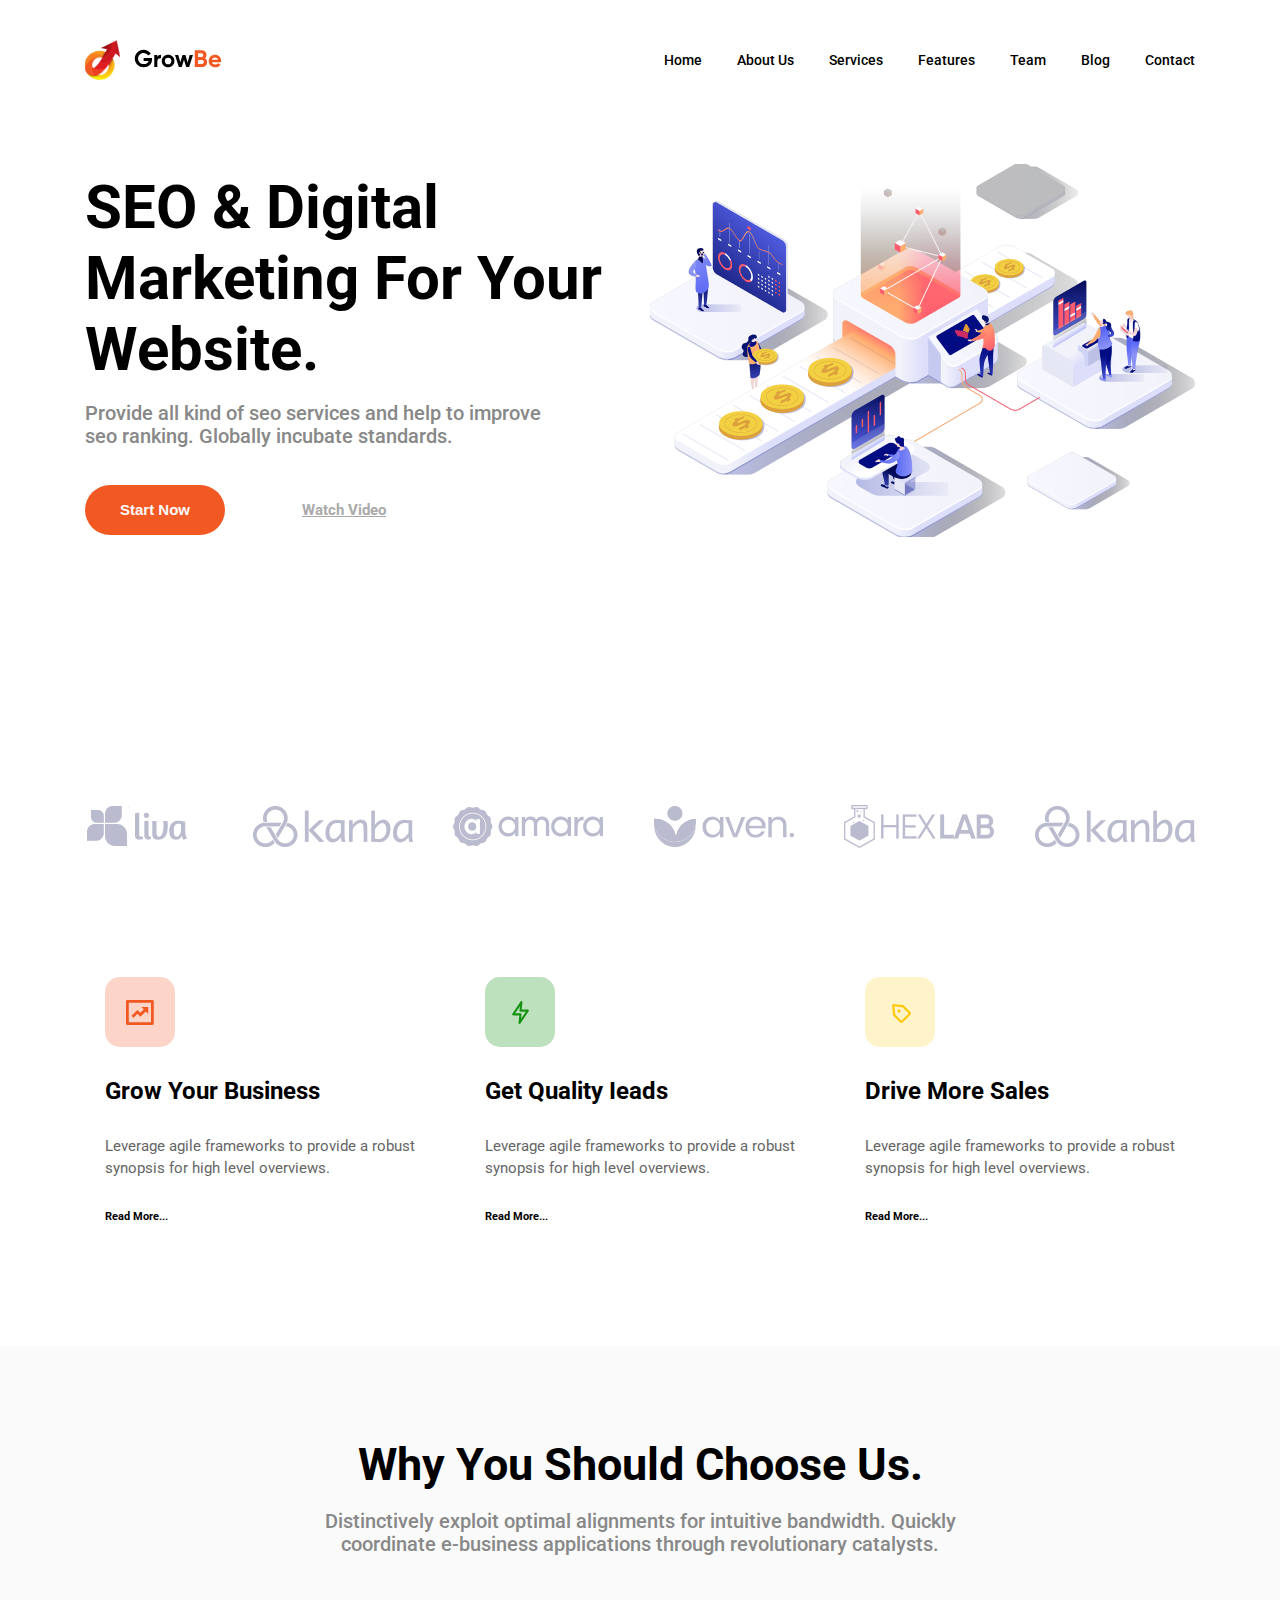
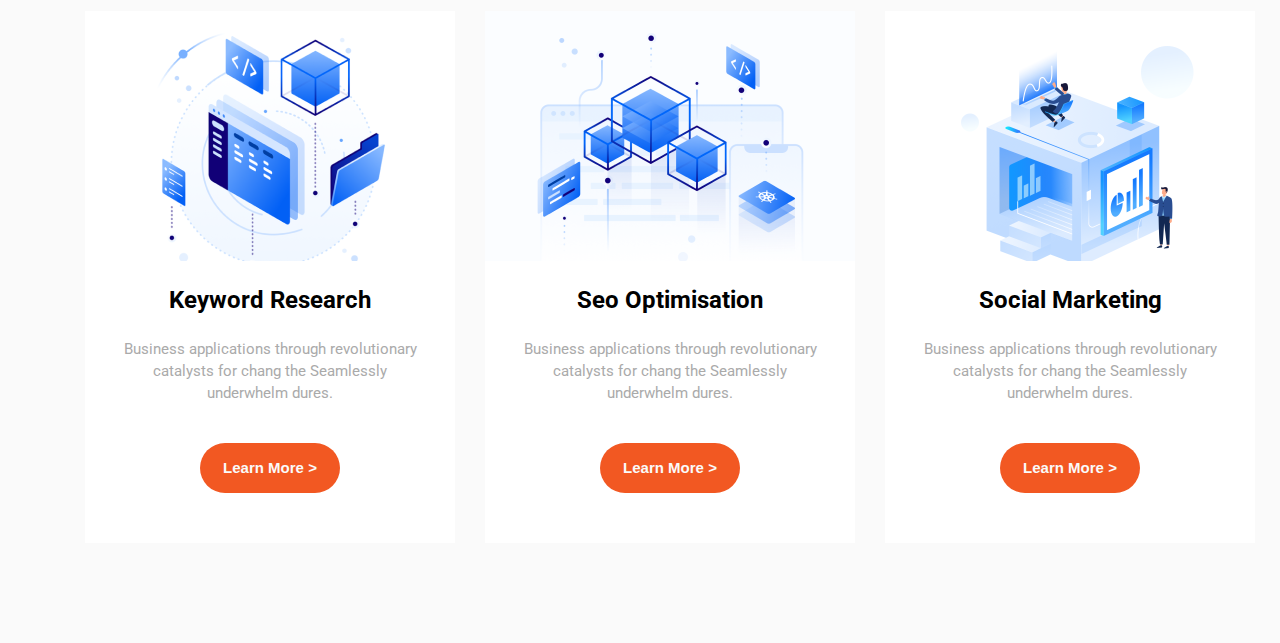
<file: seminar_verstka/index.html>
<!DOCTYPE html>
<html lang="en">

<head>
	<meta charset="UTF-8">
	<meta http-equiv="X-UA-Compatible" content="IE=edge">
	<meta name="viewport" content="width=device-width, initial-scale=1.0">
	<title>Главная страница</title>
	<link rel="stylesheet" href="css/style.css">
	<link href="https://fonts.cdnfonts.com/css/gilroy-bold" rel="stylesheet">

</head>

<body>
	<div class="top">
		<div class="header-wrap">
			<div class="header center">
				<a href="index.html">
					<img class="header-logo" src="img/Logo.svg" alt="logotype">
				</a>
				<ul class="main-menu">
					<li class="main-menu-list-item">
						<a class="first" href="index.html">Home</a>
					</li>
					<li class="main-menu-list-item">
						<a href="#">About Us</a>
					</li>
					<li class="main-menu-list-item">
						<a href="#">Services</a>
					</li>
					<li class="main-menu-list-item">
						<a href="#">Features</a>
					</li>
					<li class="main-menu-list-item">
						<a href="#">Team</a>
					</li>
					<li class="main-menu-list-item">
						<a href="#">Blog</a>
					</li>
					<li class="main-menu-list-item">
						<a href="#">Contact</a>
					</li>
				</ul>
			</div>
		</div>
		<div class="top-content-wrap">
			<div class="top-content center">
				<div class="top-info">
					<h1 class="top-info-title">SEO & Digital Marketing For Your Website.</h1>
					<p class="top-info-txt">Provide all kind of seo services and help to improve seo ranking. Globally incubate
						standards.</p>
					<div class="top-info-btn">
						<button class="btn">Start Now</button>
						<a class="watch-video" href="#">Watch Video</a>
					</div>
				</div>
				<div class="top-img">
					<img src="img/pngfind.png" alt="Image">
				</div>
			</div>
		</div>
		<div class="top-logos-wrap">
			<div class="top-logos center">
				<ul class="logos-list">
					<li>
						<a href="#">
							<img src="img/1.svg" alt="Logo" height="50">
						</a>
					</li>
					<li>
						<a href="#">
							<img src="img/6.svg" alt="Logo" height="50">
						</a>
					</li>
					<li>
						<a href="#">
							<img src="img/3.svg" alt="Logo" height="50">
						</a>
					</li>
					<li>
						<a href="#">
							<img src="img/4.svg" alt="Logo" height="50">
						</a>
					</li>
					<li>
						<a href="#">
							<img src="img/5.svg" alt="Logo" height="50">
						</a>
					</li>
					<li>
						<a href="#">
							<img src="img/6.svg" alt="Logo" height="50">
						</a>
					</li>
				</ul>
			</div>
		</div>
	</div>

	<!--      урок 5 домашняя работа -->


	<div class="features-wrp">
		<div class="features-cards center">
			<ul class="features-cards-list">
				<li class="features-cards-items">
					<div class="features-pict features-bgr-
					features-bgr-pic-1"></div>
					<h3 class="features-cards-subtitle">Grow Your Business</h3>
					<p class="features-cards-txt">Leverage agile frameworks to provide a robust synopsis for high level
						overviews.</p>
					<a href="" class="features-cards-link">Read More...</a>
				</li>
				<li class="features-cards-items">
					<div class="features-pict features-bgr-pic-2"></div>
					<h3 class="features-cards-subtitle">Get Quality Ieads</h3>
					<p class="features-cards-txt">Leverage agile frameworks to provide a robust synopsis for high level
						overviews.</p>
					<a href="" class="features-cards-link">Read More...</a>
				</li>
				<li class="features-cards-items">
					<div class="features-pict features-bgr-pic-3"></div>
					<h3 class="features-cards-subtitle">Drive More Sales</h3>
					<p class="features-cards-txt">Leverage agile frameworks to provide a robust synopsis for high level
						overviews.</p>
					<a href="" class="features-cards-link">Read More...</a>
				</li>
			</ul>
		</div>
	</div>
	<div class="services-wrp">
		<div class="services center">
			<div class="services-cards-item-header">
				<h3 class="services-cards-header-title">Why You Should Choose Us.</h3>
				<p class="services-cards-header-txt">Distinctively exploit optimal alignments for intuitive bandwidth. Quickly
					coordinate e-business
					applications through revolutionary catalysts.</p>
			</div>
			<ul class="services-cards-list">
				<li class="services-cards-item">
					<div class="services-cards-item-self">
						<div class="services-cards-pict services-cards-pict-bgr-1"></div>
						<h2 class="services-cards-subtitle">Keyword Research</h2>
						<p class="services-cards-txt">Business applications through revolutionary catalysts for chang the Seamlessly
							underwhelm dures.</p>
						<button class="services-cards-btn btn">Learn More ></button>
					</div>
				</li>
				<li class="services-cards-item">
					<div class="services-cards-item-self">
						<div class="services-cards-pict services-cards-pict-bgr-2"></div>
						<h2 class="services-cards-subtitle">Seo Optimisation</h2>
						<p class="services-cards-txt">Business applications through revolutionary catalysts for chang the Seamlessly
							underwhelm dures.</p>
						<button class="services-cards-btn btn">Learn More ></button>
					</div>
				</li>
				<li class="services-cards-item">
					<div class="services-cards-item-self">
						<div class="services-cards-pict services-cards-pict-bgr-3"></div>
						<h2 class="services-cards-subtitle">Social Marketing</h2>
						<p class="services-cards-txt">Business applications through revolutionary catalysts for chang the Seamlessly
							underwhelm dures.</p>
						<button class="services-cards-btn btn">Learn More ></button>
					</div>
				</li>
			</ul>
		</div>
	</div>
</body>

</html
</file>
<file: seminar_verstka/css/style.css>
@import url('https://fonts.googleapis.com/css2?family=Roboto:wght@400;500;700&display=swap');
*{
	margin: 0;
	padding: 0;
}
body{
	font-family: 'Roboto', sans-serif;
	font-style: normal;
	font-weight: 500;
	font-size: 20px;
	line-height: 23px;
	color: #888888;
}
a:hover{
	color: #F25822;
	opacity: 0.7;
}
a:active{
opacity: 0.5;
}
.center{
	max-width: 1110px;
	margin: 0 auto;
}
.header-wrap{
	padding: 40px 0 0;
	margin: 0 0 84px;
}
.header{
	display: flex; 
	justify-content: space-between;
	align-items: center;
	flex-wrap: wrap;
}
.header-logo{
	display: block;
	height: 40px;
}
.main-menu{
	display: flex;
	gap: 35px;
	flex-wrap: wrap;
	list-style-type: none;
	font-size: 14px;
	line-height: 16px;
}
.main-menu a{
	list-style-type: none;
	font-size: 14px;
	line-height: 16px;	
	color: #000000;
	text-decoration: none;
}
.main-menu a:hover{
	color: #F25822;
}
.top-content-wrap{
	margin: 0 0 260px;
}
.top-content{
	display: flex;
	justify-content: space-between;
	flex-wrap: wrap;
	align-items: center;
}
.top-info{
	max-width: 522px;
	text-align: left;
}
.top-info-title{
	margin: 0 0 17px;
	font-weight: 700;
	font-size: 60px;
	line-height: 71px;
	color: #000000;
}
.top-info-txt{
	margin: 0 0 37px;
	max-width: 466px;
}
.btn{	
	margin-right: 72px;
	width: 140px;
	height: 50px;
	border-radius: 50px;
	border: none;
	font-weight: 700;
	font-size: 15px;
	line-height: 18px;
	background-color: #F25822;
	color: #fafafa;
}
.btn:hover{
	background-color: #ffbca4;
	color: #F25822;
}
.btn:active{
	opacity: 0.5;
}
.watch-video{
	font-weight: 700;
	font-size: 15px;
	line-height: 18px;
	color: #AAAAAA;
}
.logos-list{
	margin-left: -28px;
	display: flex;
	list-style-type: none;
	justify-content: space-between;
	flex-wrap: wrap;
}
                                                    
									/* ============================   урок 5 домашняя работа   =============================== */
.features-wrp{
	padding: 100px 0 100px;
}
.features-cards{
	position: relative;
}
.features-cards-list {
	display: flex;
	justify-content: space-between;
	align-items: center;
	list-style: none;
}
.features-cards-items {
	display: flex;
	justify-content: left;
	align-items: self-start;
	flex-wrap: wrap;
	gap: 30px;
	max-width: 310px;
	padding: 20px;
}
.features-cards-items:hover {
	box-shadow: 15px 25px 56px 6px rgba(0, 0, 0, 0.06);
}
.features-pict {
	width: 70px;
	height: 70px;
	border-radius: 15px;
	background-color: rgba(242, 88, 34, 0.25);
	background-image: url(../img/Vector.svg);
	background-position: center;;
	background-repeat: no-repeat;
}
.features-cards-subtitle {
	min-width: 300px;
	font-weight: 700;
	font-size: 24px;
	line-height: 28px;
	color: #000000;
}
.features-cards-txt {
	font-weight: 400;
	font-size: 15px;
	line-height: 22px;
	color: #666666;
}
.features-cards-link {
	font-weight: 700;
	font-size: 11px;
	line-height: 150%;
	color: #000000;
	text-decoration: none;
}
.features-bgr-pic-2{
	background-color: rgba(20, 146, 17, 0.28);
	background-image: url(../img/flash.svg);
}
.features-bgr-pic-3{
	background-color:	rgba(255, 205, 29, 0.24);
	background-image: url(../img/pricetags.svg);
}
.services-wrp {
	background-color: #fafafa;
	padding: 92px 0 100px;
}
.services-cards-item-header {
	text-align: center;
	max-width: 662px;
	margin: 0 auto 55px;
}
.services-cards-header-title{
	font-weight: 700;
	font-size: 45px;
	line-height: 53px;
	color: #000000;
	margin: 0 0 19px;
}
.services-cards-item-header-txt{
	font-weight: 400;
	font-size: 16px;
	line-height: 24px;
	color: #666666;
}.services-cards-list {
	display: flex;
	justify-content: space-between;
	align-items: center;
	gap: 30px;
	list-style: none;
}
.services-cards-item {
	display: flex;
	justify-content: space-between;
	align-items: center;	
	text-align: center;
	background-color: #ffffff;
}
.services-cards-item:hover{
	box-shadow: 15px 25px 60px -5px rgba(0, 0, 0, 0.1);
}
.services-cards-item-self{
	display: flex;
	justify-content: center;
	align-items: center;
	flex-direction: column;
	text-align: center;
}
.services-cards-subtitle {
	font-weight: 700;
	font-size: 24px;
	line-height: 28px;
	color: #000000;
	margin: 0px auto 24px;
}
.services-cards-txt {
	padding: 0 30px 0;
	font-weight: 400;
	font-size: 15px;
	line-height: 22px;
	color: #AAAAAA;
}
.services-cards-pict {
	width: 370px;
	height: 250px;
	background-image: url(../img/why-1.png);
	background-repeat: no-repeat;
	background-position: top center;
	margin: 0 auto 25px;
}
.services-cards-pict-bgr-2{
	background-image: url(../img/why-2.png);
}
.services-cards-pict-bgr-3{
	background-image: url(../img/why-3.png);
}
.services-cards-btn {
	padding: 0;
	margin: 39px auto 50px;
}
</file>
